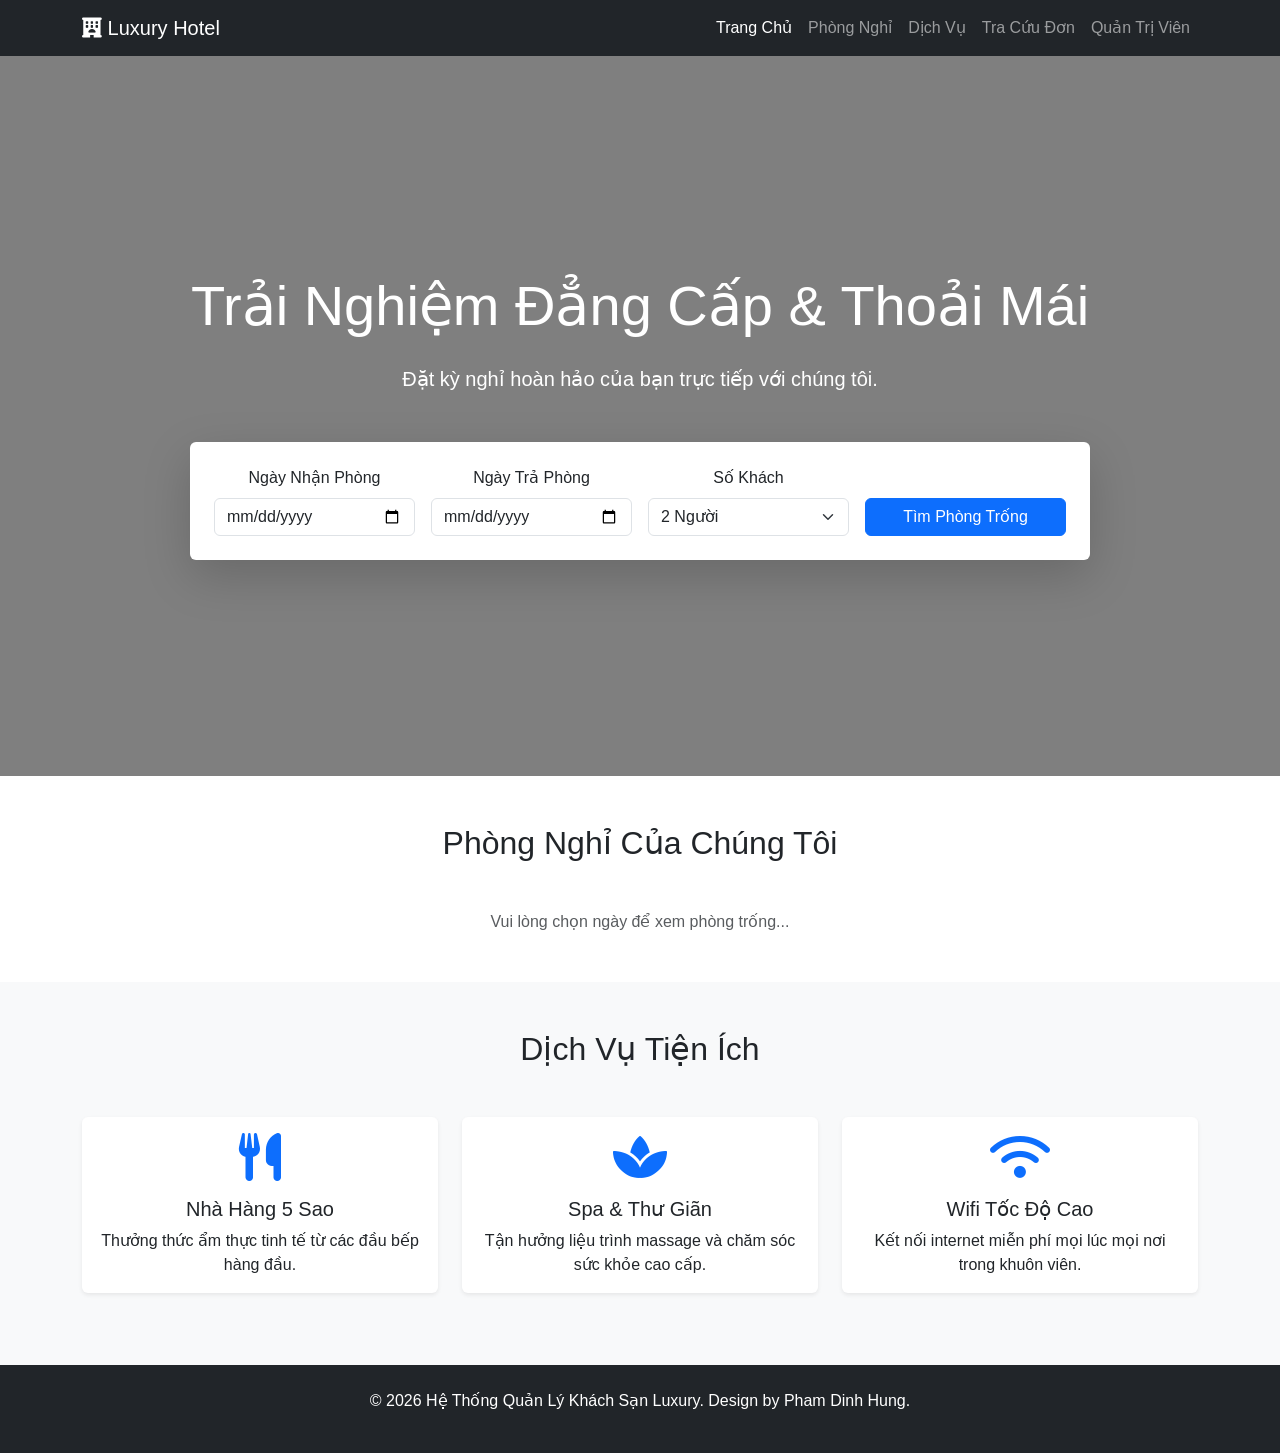
<file: src/main/resources/static/index.html>
<!doctype html>
<html lang="vi">
  <head>
    <meta charset="UTF-8" />
    <meta name="viewport" content="width=device-width, initial-scale=1.0" />
    <title>Khách Sạn Luxury - Đặt Phòng Nghỉ Dưỡng</title>
    <link
      href="https://cdn.jsdelivr.net/npm/bootstrap@5.3.0/dist/css/bootstrap.min.css"
      rel="stylesheet"
    />
    <link
      rel="stylesheet"
      href="https://cdnjs.cloudflare.com/ajax/libs/font-awesome/6.0.0/css/all.min.css"
    />
    <link rel="stylesheet" href="css/style.css" />
  </head>
  <body>
    <!-- Navigation -->
    <nav class="navbar navbar-expand-lg navbar-dark bg-dark">
      <div class="container">
        <a class="navbar-brand" href="#"
          ><i class="fas fa-hotel"></i> Luxury Hotel</a
        >
        <button
          class="navbar-toggler"
          type="button"
          data-bs-toggle="collapse"
          data-bs-target="#navbarNav"
        >
          <span class="navbar-toggler-icon"></span>
        </button>
        <div class="collapse navbar-collapse" id="navbarNav">
          <ul class="navbar-nav ms-auto">
            <li class="nav-item">
              <a class="nav-link active" href="#">Trang Chủ</a>
            </li>
            <li class="nav-item">
              <a class="nav-link" href="#rooms">Phòng Nghỉ</a>
            </li>
            <li class="nav-item">
              <a class="nav-link" href="#services">Dịch Vụ</a>
            </li>
            <li class="nav-item">
              <a
                class="nav-link"
                href="#"
                data-bs-toggle="modal"
                data-bs-target="#trackingModal"
                >Tra Cứu Đơn</a
              >
            </li>
            <li class="nav-item">
              <a class="nav-link" href="/admin.html">Quản Trị Viên</a>
            </li>
          </ul>
        </div>
      </div>
    </nav>

    <!-- Hero Section -->
    <header
      class="hero-section text-white text-center d-flex align-items-center justify-content-center"
    >
      <div class="container">
        <h1 class="display-4 mb-4">Trải Nghiệm Đẳng Cấp & Thoải Mái</h1>
        <p class="lead mb-5">
          Đặt kỳ nghỉ hoàn hảo của bạn trực tiếp với chúng tôi.
        </p>

        <!-- Booking Form -->
        <div class="booking-form bg-white p-4 rounded shadow-lg text-dark">
          <form id="checkAvailabilityForm" class="row g-3">
            <div class="col-md-3">
              <label for="checkIn" class="form-label">Ngày Nhận Phòng</label>
              <input type="date" class="form-control" id="checkIn" required />
            </div>
            <div class="col-md-3">
              <label for="checkOut" class="form-label">Ngày Trả Phòng</label>
              <input type="date" class="form-control" id="checkOut" required />
            </div>
            <div class="col-md-3">
              <label for="guests" class="form-label">Số Khách</label>
              <select class="form-select" id="guests">
                <option value="1">1 Người</option>
                <option value="2" selected>2 Người</option>
                <option value="3">3 Người</option>
              </select>
            </div>
            <div class="col-md-3 d-flex align-items-end">
              <button type="submit" class="btn btn-primary w-100">
                Tìm Phòng Trống
              </button>
            </div>
          </form>
        </div>
      </div>
    </header>

    <!-- Rooms Section -->
    <section id="rooms" class="py-5">
      <div class="container">
        <h2 class="text-center mb-5">Phòng Nghỉ Của Chúng Tôi</h2>
        <div class="row" id="roomList">
          <!-- Room items will be injected here by JS -->
          <div class="col-12 text-center text-muted">
            Vui lòng chọn ngày để xem phòng trống...
          </div>
        </div>
      </div>
    </section>

    <!-- Services Section -->
    <section id="services" class="py-5 bg-light">
      <div class="container">
        <h2 class="text-center mb-5">Dịch Vụ Tiện Ích</h2>
        <div class="row text-center">
          <div class="col-md-4 mb-4">
            <div class="card h-100 border-0 shadow-sm">
              <div class="card-body">
                <i class="fas fa-utensils fa-3x text-primary mb-3"></i>
                <h5 class="card-title">Nhà Hàng 5 Sao</h5>
                <p class="card-text">
                  Thưởng thức ẩm thực tinh tế từ các đầu bếp hàng đầu.
                </p>
              </div>
            </div>
          </div>
          <div class="col-md-4 mb-4">
            <div class="card h-100 border-0 shadow-sm">
              <div class="card-body">
                <i class="fas fa-spa fa-3x text-primary mb-3"></i>
                <h5 class="card-title">Spa & Thư Giãn</h5>
                <p class="card-text">
                  Tận hưởng liệu trình massage và chăm sóc sức khỏe cao cấp.
                </p>
              </div>
            </div>
          </div>
          <div class="col-md-4 mb-4">
            <div class="card h-100 border-0 shadow-sm">
              <div class="card-body">
                <i class="fas fa-wifi fa-3x text-primary mb-3"></i>
                <h5 class="card-title">Wifi Tốc Độ Cao</h5>
                <p class="card-text">
                  Kết nối internet miễn phí mọi lúc mọi nơi trong khuôn viên.
                </p>
              </div>
            </div>
          </div>
        </div>
      </div>
    </section>

    <!-- Booking Modal -->
    <div
      class="modal fade"
      id="bookingModal"
      tabindex="-1"
      aria-labelledby="bookingModalLabel"
      aria-hidden="true"
    >
      <div class="modal-dialog">
        <div class="modal-content">
          <div class="modal-header">
            <h5 class="modal-title" id="bookingModalLabel">
              Thông Tin Đặt Phòng
            </h5>
            <button
              type="button"
              class="btn-close"
              data-bs-dismiss="modal"
              aria-label="Close"
            ></button>
          </div>
          <div class="modal-body">
            <form id="guestInfoForm">
              <input type="hidden" id="selectedRoomId" />
              <div class="mb-3">
                <label for="guestFirstName" class="form-label">Tên</label>
                <input
                  type="text"
                  class="form-control"
                  id="guestFirstName"
                  required
                  placeholder="Ví dụ: Hùng"
                />
              </div>
              <div class="mb-3">
                <label for="guestLastName" class="form-label"
                  >Họ và Tên Đệm</label
                >
                <input
                  type="text"
                  class="form-control"
                  id="guestLastName"
                  required
                  placeholder="Ví dụ: Phạm Văn"
                />
              </div>
              <div class="mb-3">
                <label for="guestEmail" class="form-label">Email</label>
                <input
                  type="email"
                  class="form-control"
                  id="guestEmail"
                  required
                  placeholder="email@example.com"
                />
              </div>
              <div class="mb-3">
                <label for="guestPhone" class="form-label">Số Điện Thoại</label>
                <input
                  type="tel"
                  class="form-control"
                  id="guestPhone"
                  required
                  placeholder="09xxxxxxxxx"
                />
              </div>
            </form>
          </div>
          <div class="modal-footer">
            <button
              type="button"
              class="btn btn-secondary"
              data-bs-dismiss="modal"
            >
              Hủy
            </button>
            <button
              type="button"
              class="btn btn-primary"
              onclick="submitBooking()"
            >
              Xác Nhận Đặt Phòng
            </button>
          </div>
        </div>
      </div>
    </div>

    <!-- Tracking Modal -->
    <div
      class="modal fade"
      id="trackingModal"
      tabindex="-1"
      aria-labelledby="trackingModalLabel"
      aria-hidden="true"
    >
      <div class="modal-dialog">
        <div class="modal-content">
          <div class="modal-header">
            <h5 class="modal-title" id="trackingModalLabel">
              Tra Cứu Đơn Đặt Phòng
            </h5>
            <button
              type="button"
              class="btn-close"
              data-bs-dismiss="modal"
              aria-label="Close"
            ></button>
          </div>
          <div class="modal-body">
            <div class="mb-3">
              <label for="trackingId" class="form-label"
                >Mã Đặt Phòng (ID)</label
              >
              <input
                type="number"
                class="form-control"
                id="trackingId"
                placeholder="Nhập mã đơn để tra cứu..."
                required
              />
            </div>
            <div id="trackingResult" class="mt-3 d-none">
              <!-- Result injected here -->
            </div>
          </div>
          <div class="modal-footer">
            <button
              type="button"
              class="btn btn-secondary"
              data-bs-dismiss="modal"
            >
              Đóng
            </button>
            <button
              type="button"
              class="btn btn-primary"
              onclick="trackOrder()"
            >
              Tra Cứu
            </button>
          </div>
        </div>
      </div>
    </div>

    <!-- Footer -->
    <footer class="bg-dark text-white py-4 text-center">
      <div class="container">
        <p>
          &copy; 2026 Hệ Thống Quản Lý Khách Sạn Luxury. Design by Pham Dinh
          Hung.
        </p>
      </div>
    </footer>

    <!-- Bootstrap JS & Custom JS -->
    <script src="https://cdn.jsdelivr.net/npm/bootstrap@5.3.0/dist/js/bootstrap.bundle.min.js"></script>
    <script src="js/app.js"></script>
  </body>
</html>
</file>
<file: src/main/resources/static/css/style.css>
/* Global Styles */
body {
  font-family: "Segoe UI", Tahoma, Geneva, Verdana, sans-serif;
}

/* Hero Section */
.hero-section {
  background:
    linear-gradient(rgba(0, 0, 0, 0.5), rgba(0, 0, 0, 0.5)),
    url("https://images.unsplash.com/photo-1566073771259-6a8506099945?ixlib=rb-1.2.1&auto=format&fit=crop&w=1920&q=80");
  background-size: cover;
  background-position: center;
  height: 80vh;
}

.booking-form {
  max-width: 900px;
  margin: 0 auto;
  border-radius: 10px;
}

/* Room Cards */
.room-card img {
  height: 200px;
  object-fit: cover;
}

.room-price {
  font-size: 1.25rem;
  font-weight: bold;
  color: #0d6efd;
}

/* Admin Dashboard Overrides */
.sidebar {
  min-height: 100vh;
}
</file>
